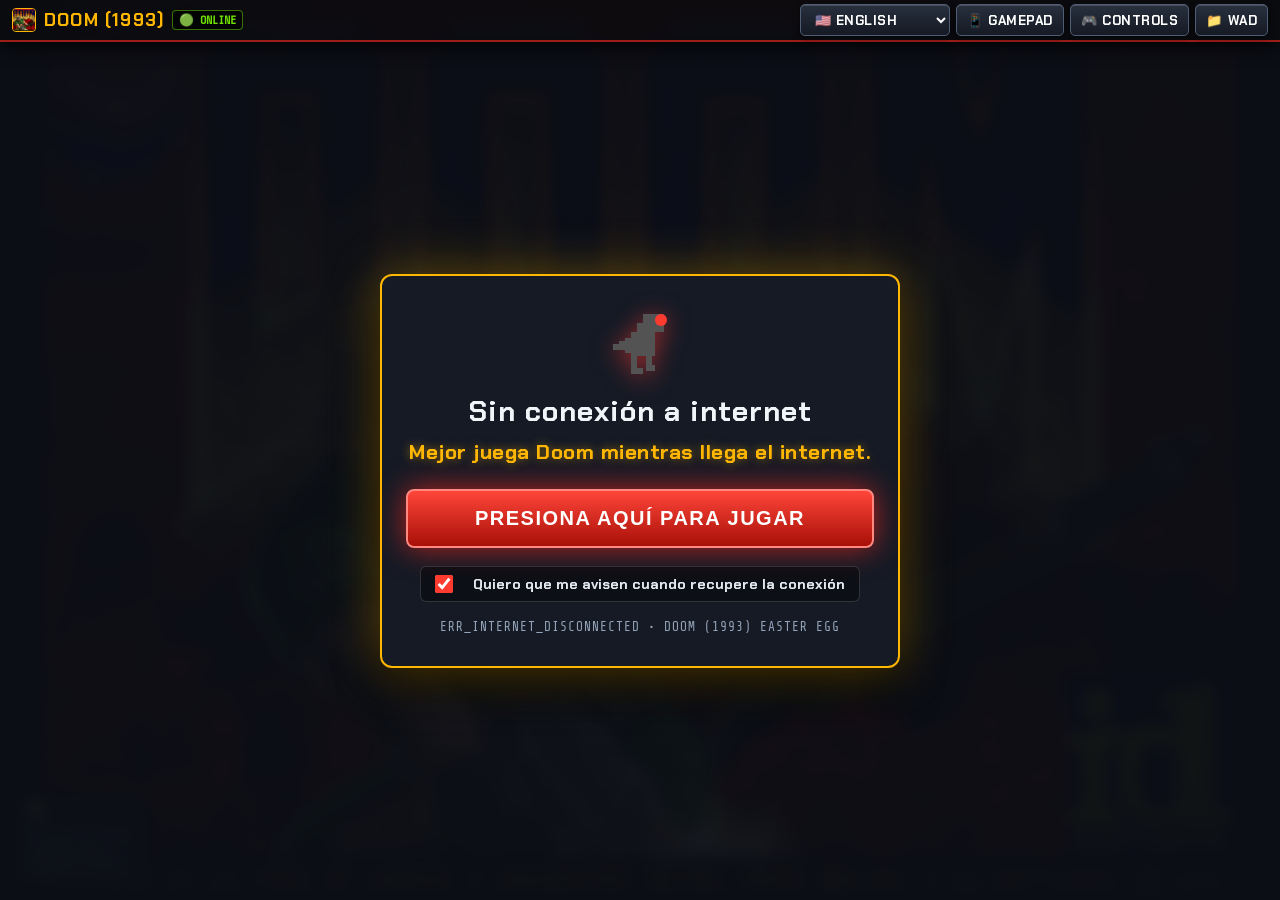
<file: index.html>
<!DOCTYPE html>
<html lang="es">
<head>
  <meta charset="UTF-8">
  <meta name="viewport" content="width=device-width, initial-scale=1.0, maximum-scale=1.0, user-scalable=no">
  <title>DOOM (1993) - Authentic Original FPS (Offline)</title>
  <meta name="description" content="Auténtico Doom original de 1993 en tu navegador. 100% Offline mediante WebAssembly con DOOM1.WAD Shareware oficial.">
  <meta name="theme-color" content="#000000">
  <link rel="icon" type="image/png" sizes="32x32" href="icons/icon-32.png">
  <link rel="manifest" href="manifest.webmanifest">
  <link rel="stylesheet" href="styles.css?v=1.0.5">
</head>
<body>

  <!-- Minimalist Clean Top Bar -->
  <header class="top-nav" id="topNav">
    <div class="nav-brand">
      <img src="icons/icon-32.png" alt="DOOM" class="nav-logo">
      <span class="nav-title" data-i18n="header_title">DOOM (1993)</span>
      <span id="connectionBadge" class="nav-badge online" data-i18n="status_online">🟢 EN LÍNEA</span>
    </div>

    <div class="nav-controls">
      <select id="langSelect" class="nav-select" aria-label="Idioma">
        <option value="es">🇪🇸 Español</option>
        <option value="en">🇺🇸 English</option>
        <option value="pt_BR">🇧🇷 Português</option>
        <option value="fr">🇫🇷 Français</option>
        <option value="de">🇩🇪 Deutsch</option>
        <option value="it">🇮🇹 Italiano</option>
        <option value="ja">🇯🇵 日本語</option>
        <option value="ko">🇰🇷 한국어</option>
        <option value="zh_CN">🇨🇳 简体中文</option>
      </select>
      <button id="btnToggleTouch" class="nav-btn" title="Mostrar/Ocultar Controles Táctiles">📱 <span data-i18n="toggle_touch">Gamepad</span></button>
      <button id="btnControls" class="nav-btn" title="Ver Controles">🎮 <span data-i18n="controls">Controles</span></button>
      <button id="btnLoadWad" class="nav-btn" title="Cargar WAD propio">📁 <span data-i18n="load_wad">WAD</span></button>
    </div>
  </header>

  <!-- Authentic Doom Canvas Container -->
  <main class="game-viewport">
    <!-- 1. Offline Dinosaur Easter Egg Landing Screen -->
    <div id="dinoLanding" class="dino-screen">
      <div class="dino-box">
        <div class="dino-icon-art">
          <svg width="72" height="72" viewBox="0 0 48 48" fill="none" xmlns="http://www.w3.org/2000/svg">
            <rect x="26" y="4" width="14" height="12" fill="#535353"/>
            <rect x="36" y="6" width="2" height="2" fill="#fff"/>
            <rect x="22" y="10" width="4" height="10" fill="#535353"/>
            <rect x="18" y="16" width="16" height="16" fill="#535353"/>
            <rect x="14" y="20" width="4" height="10" fill="#535353"/>
            <rect x="10" y="22" width="4" height="6" fill="#535353"/>
            <rect x="6" y="24" width="4" height="4" fill="#535353"/>
            <rect x="18" y="32" width="4" height="10" fill="#535353"/>
            <rect x="18" y="40" width="8" height="4" fill="#535353"/>
            <rect x="28" y="32" width="4" height="8" fill="#535353"/>
            <rect x="28" y="38" width="6" height="4" fill="#535353"/>
            <circle cx="38" cy="8" r="4" fill="#ff3b30"/>
          </svg>
        </div>
        <h1 class="dino-title" data-i18n="dino_title">Sin conexión a internet</h1>
        <p class="dino-subtitle" data-i18n="dino_subtitle">Mejor juega Doom mientras llega el internet.</p>
        <button id="btnDinoPlay" class="btn-dino-doom" data-i18n="dino_btn">Presiona aquí para jugar</button>
        
        <div class="dino-notify-option">
          <label class="dino-checkbox-label">
            <input type="checkbox" id="chkNotifyOnline" checked>
            <span class="chk-custom-box"></span>
            <span class="chk-text" data-i18n="dino_chk_notify">Quiero que me avisen cuando recupere la conexión</span>
          </label>
        </div>

        <p class="dino-error-tag">ERR_INTERNET_DISCONNECTED &bull; DOOM (1993) EASTER EGG</p>
      </div>
    </div>

    <!-- The Game Canvas (Rendered by Chocolate Doom WebAssembly) -->
    <canvas id="canvas" tabindex="1" oncontextmenu="event.preventDefault()"></canvas>

    <!-- Persistent Desktop HUD Escape/Mouse Release Note (Outside the 4:3 game area) -->
    <aside id="hudEscHint" class="hud-esc-hint">
      <div class="hud-hint-inner">
        <span class="hud-icon">💡</span>
        <span class="hud-text" data-i18n="hint_esc_mouse">Presiona ESC para salir del juego y habilitar tu mouse</span>
      </div>
    </aside>
  </main>

  <!-- Touch Overlay for Mobile / Tablets -->
  <div id="touchController" class="touch-overlay">
    <!-- Quick Keys Top -->
    <div class="touch-top-keys">
      <button class="t-btn t-small" data-key="Tab" data-i18n="touch_map">MAP</button>
      <button class="t-btn t-small" data-key="Escape" data-i18n="touch_esc">ESC</button>
      <button class="t-btn t-small" data-key="Digit1">1</button>
      <button class="t-btn t-small" data-key="Digit2">2</button>
      <button class="t-btn t-small" data-key="Digit3">3</button>
      <button class="t-btn t-small" data-key="Digit4">4</button>
      <button class="t-btn t-small" data-key="Digit5">5</button>
      <button class="t-btn t-small" data-key="Digit6">6</button>
      <button class="t-btn t-small" data-key="Digit7">7</button>
    </div>

    <div class="touch-controls-bottom-row">
      <!-- D-Pad Left -->
      <div class="touch-dpad">
        <button class="t-btn t-up" data-key="ArrowUp">▲</button>
        <button class="t-btn t-left" data-key="ArrowLeft">◀</button>
        <button class="t-btn t-enter" data-key="Enter">ENT</button>
        <button class="t-btn t-right" data-key="ArrowRight">▶</button>
        <button class="t-btn t-down" data-key="ArrowDown">▼</button>
      </div>

      <!-- Action Cluster Right -->
      <div class="touch-actions">
        <div class="touch-row">
          <button class="t-btn t-action t-run" data-key="ShiftLeft" data-i18n="touch_run">RUN</button>
          <button class="t-btn t-action t-use" data-key="Space" data-i18n="touch_use">USE</button>
        </div>
        <div class="touch-row">
          <button class="t-btn t-action t-fire" data-key="ControlLeft" data-i18n="touch_fire">FIRE</button>
        </div>
      </div>
    </div>
  </div>

  <!-- Controls Modal -->
  <div id="controlsModal" class="modal-backdrop hidden">
    <div class="modal-window">
      <div class="modal-header">
        <h2 data-i18n="controls_title">Controles Originales de DOOM (1993)</h2>
        <button id="btnCloseControls" class="modal-close-btn">&times;</button>
      </div>
      <div class="controls-table">
        <div class="ctrl-row"><span data-i18n="ctrl_move">Avanzar / Retroceder</span> <b data-i18n="ctrl_move_keys">W / S o ↑ / ↓</b></div>
        <div class="ctrl-row"><span data-i18n="ctrl_turn">Girar Izquierda / Derecha</span> <b data-i18n="ctrl_turn_keys">A / D o ← / → (o Mouse)</b></div>
        <div class="ctrl-row"><span data-i18n="ctrl_fire">Disparar Arma</span> <b data-i18n="ctrl_fire_keys">Ctrl Izquierdo o Clic Izquierdo</b></div>
        <div class="ctrl-row"><span data-i18n="ctrl_use">Abrir Puerta / Interruptor</span> <b data-i18n="ctrl_use_keys">Barra Espaciadora o Enter</b></div>
        <div class="ctrl-row"><span data-i18n="ctrl_run">Correr / Velocidad</span> <b data-i18n="ctrl_run_keys">Shift</b></div>
        <div class="ctrl-row"><span data-i18n="ctrl_weapons">Seleccionar Armas (1 - 7)</span> <b data-i18n="ctrl_weapons_keys">Teclas 1, 2, 3, 4, 5, 6, 7</b></div>
        <div class="ctrl-row"><span data-i18n="ctrl_map">Automapa</span> <b data-i18n="ctrl_map_keys">Tab</b></div>
        <div class="ctrl-row"><span data-i18n="ctrl_menu">Menú Principal de Doom</span> <b data-i18n="ctrl_menu_keys">Esc</b></div>
      </div>
      <p style="text-align: center; color: #888; font-size: 0.8rem; margin-top: 12px;" data-i18n="mouse_tip">💡 Haz clic sobre el lienzo del juego para activar el apuntado con Mouse (Pointer Lock).</p>
    </div>
  </div>

  <!-- Custom WAD Modal -->
  <div id="wadModal" class="modal-backdrop hidden">
    <div class="modal-window">
      <div class="modal-header">
        <h2 data-i18n="wad_modal_title">Cargar WAD Personalizado / Mods</h2>
        <button id="btnCloseWad" class="modal-close-btn">&times;</button>
      </div>
      <div id="dropTarget" class="wad-drop-box">
        <div style="font-size: 2.2rem; margin-bottom: 8px;">📦</div>
        <p style="font-weight: bold; margin-bottom: 4px;" data-i18n="wad_drag_text">Arrastra y suelta tu archivo .WAD aquí</p>
        <p style="font-size: 0.8rem; color: #888;" data-i18n="wad_drag_sub">Compatible con DOOM.WAD, DOOM2.WAD, TNT.WAD, PLUTONIA.WAD, SIGIL.WAD o PWADs.</p>
        <input type="file" id="wadFileInput" accept=".wad" style="display: none;">
      </div>
      <div style="display: flex; justify-content: space-between; align-items: center;">
        <button id="btnResetDefaultWad" class="nav-btn" data-i18n="restore_default_wad">Restaurar DOOM1.WAD</button>
        <button id="btnBrowseFile" class="nav-btn btn-highlight" data-i18n="browse_file">Explorar Archivo</button>
      </div>
    </div>
  </div>

  <!-- Connection Restored Notification Modal -->
  <div id="onlineAlertModal" class="modal-backdrop hidden">
    <div class="modal-window online-alert-box">
      <div style="font-size: 2.8rem; margin-bottom: 8px;">🌐⚡</div>
      <h2 style="color: #70e000; font-size: 1.4rem; margin-bottom: 8px;" data-i18n="online_alert_title">¡Conexión a Internet Recuperada!</h2>
      <p style="color: #cbd5e1; font-size: 0.95rem; line-height: 1.4; margin-bottom: 22px;" data-i18n="online_alert_desc">El internet ha vuelto. Hemos pausado tu partida para que no pierdas tu avance.</p>
      <div style="display: flex; gap: 10px; justify-content: center; flex-wrap: wrap;">
        <button id="btnStayInGame" class="nav-btn" data-i18n="stay_in_game">🎮 Seguir Jugando</button>
        <button id="btnReturnToSearch" class="nav-btn btn-highlight" data-i18n="return_to_search">🌐 Regresar a mi búsqueda</button>
      </div>
    </div>
  </div>

  <script src="app.js?v=1.0.5"></script>
</body>
</html>
</file>
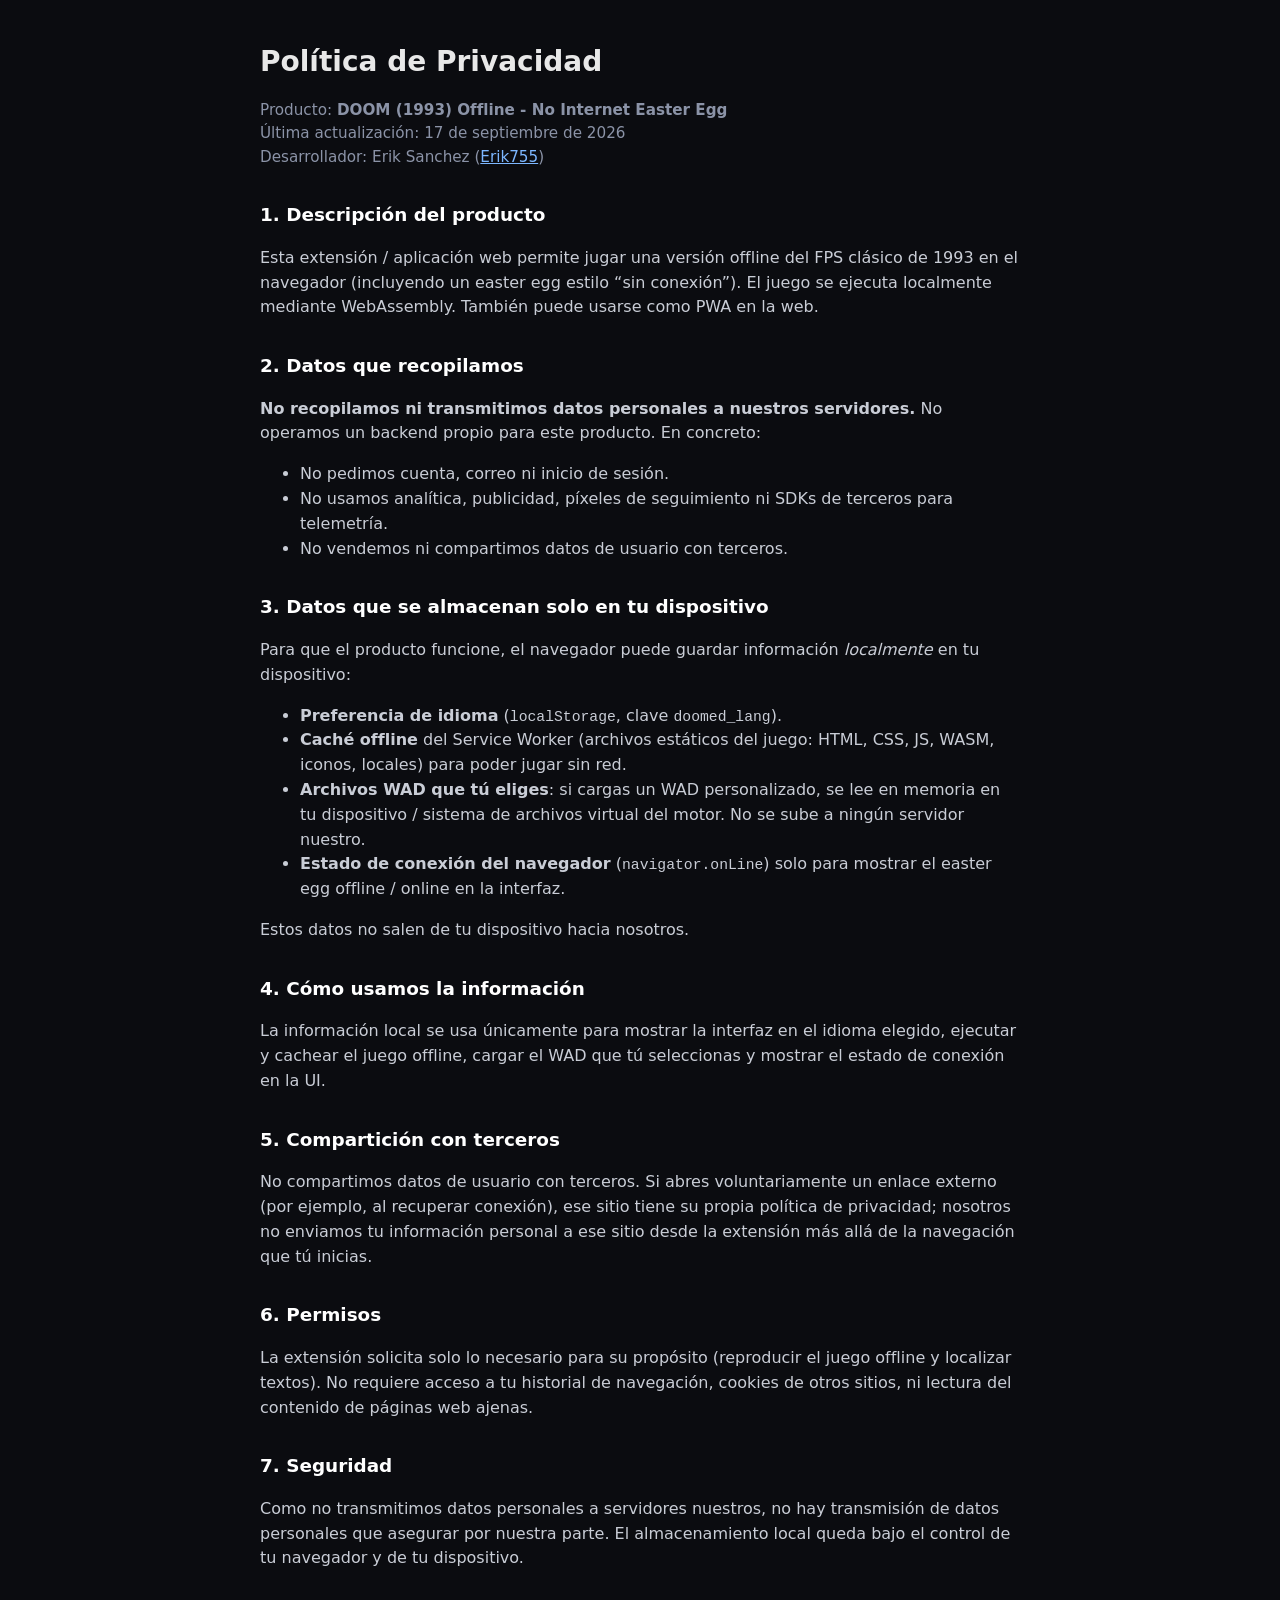
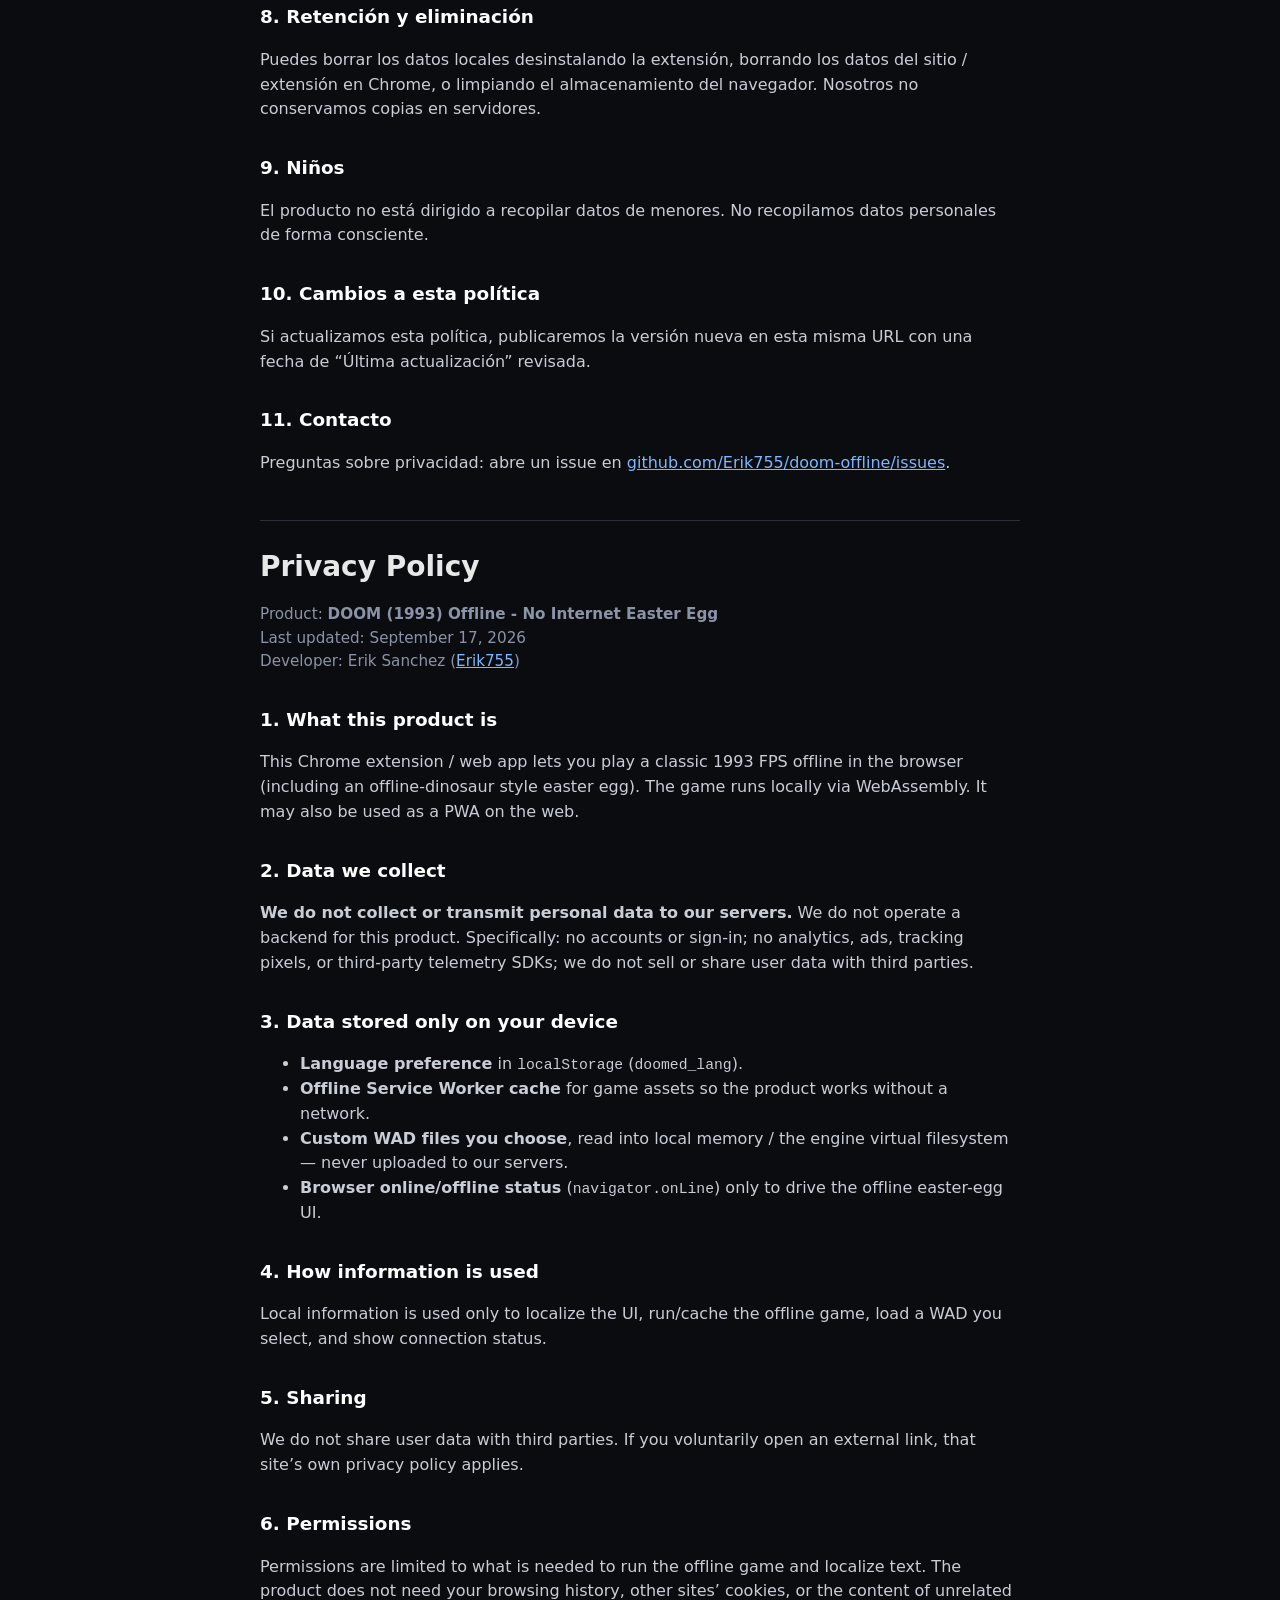
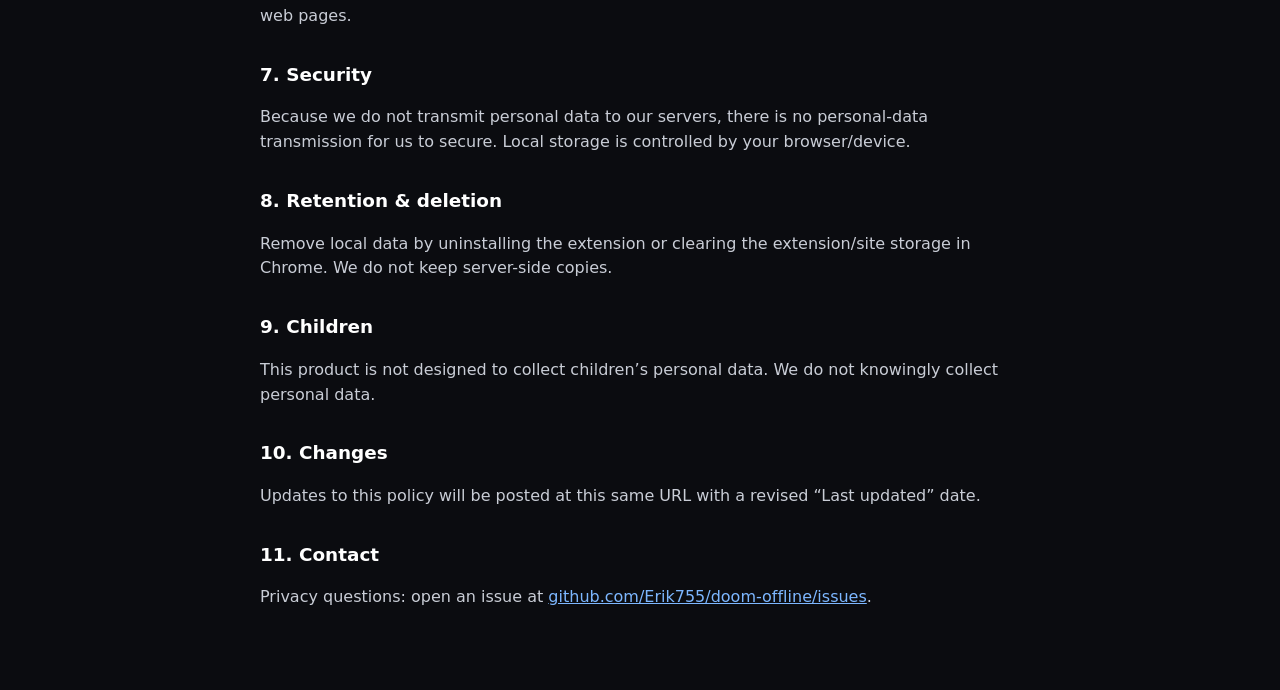
<file: privacy.html>
<!DOCTYPE html>
<html lang="es">
<head>
  <meta charset="UTF-8">
  <meta name="viewport" content="width=device-width, initial-scale=1.0">
  <title>Privacy Policy — DOOM (1993) Offline</title>
  <meta name="robots" content="index,follow">
  <style>
    :root { color-scheme: dark; }
    body { margin: 0; font-family: system-ui, -apple-system, Segoe UI, Roboto, sans-serif; background: #0b0c10; color: #e8e8e8; line-height: 1.55; }
    main { max-width: 760px; margin: 0 auto; padding: 2.5rem 1.25rem 4rem; }
    h1 { font-size: 1.75rem; margin: 0 0 0.35rem; }
    h2 { font-size: 1.15rem; margin: 2rem 0 0.6rem; color: #fff; }
    p, li { color: #c9cdd6; }
    .meta { color: #8b93a7; font-size: 0.95rem; margin-bottom: 1.5rem; }
    a { color: #7db7ff; }
    code { font-family: ui-monospace, SFMono-Regular, Menlo, Consolas, monospace; font-size: 0.92em; }
    .lang { margin-top: 2.75rem; padding-top: 1.5rem; border-top: 1px solid #2a2f3a; }
  </style>
</head>
<body>
  <main>
    <h1>Política de Privacidad</h1>
    <p class="meta">Producto: <strong>DOOM (1993) Offline - No Internet Easter Egg</strong><br>Última actualización: 17 de septiembre de 2026<br>Desarrollador: Erik Sanchez (<a href="https://github.com/Erik755">Erik755</a>)</p>

    <h2>1. Descripción del producto</h2>
    <p>Esta extensión / aplicación web permite jugar una versión offline del FPS clásico de 1993 en el navegador (incluyendo un easter egg estilo “sin conexión”). El juego se ejecuta localmente mediante WebAssembly. También puede usarse como PWA en la web.</p>

    <h2>2. Datos que recopilamos</h2>
    <p><strong>No recopilamos ni transmitimos datos personales a nuestros servidores.</strong> No operamos un backend propio para este producto. En concreto:</p>
    <ul>
      <li>No pedimos cuenta, correo ni inicio de sesión.</li>
      <li>No usamos analítica, publicidad, píxeles de seguimiento ni SDKs de terceros para telemetría.</li>
      <li>No vendemos ni compartimos datos de usuario con terceros.</li>
    </ul>

    <h2>3. Datos que se almacenan solo en tu dispositivo</h2>
    <p>Para que el producto funcione, el navegador puede guardar información <em>localmente</em> en tu dispositivo:</p>
    <ul>
      <li><strong>Preferencia de idioma</strong> (<code>localStorage</code>, clave <code>doomed_lang</code>).</li>
      <li><strong>Caché offline</strong> del Service Worker (archivos estáticos del juego: HTML, CSS, JS, WASM, iconos, locales) para poder jugar sin red.</li>
      <li><strong>Archivos WAD que tú eliges</strong>: si cargas un WAD personalizado, se lee en memoria en tu dispositivo / sistema de archivos virtual del motor. No se sube a ningún servidor nuestro.</li>
      <li><strong>Estado de conexión del navegador</strong> (<code>navigator.onLine</code>) solo para mostrar el easter egg offline / online en la interfaz.</li>
    </ul>
    <p>Estos datos no salen de tu dispositivo hacia nosotros.</p>

    <h2>4. Cómo usamos la información</h2>
    <p>La información local se usa únicamente para mostrar la interfaz en el idioma elegido, ejecutar y cachear el juego offline, cargar el WAD que tú seleccionas y mostrar el estado de conexión en la UI.</p>

    <h2>5. Compartición con terceros</h2>
    <p>No compartimos datos de usuario con terceros. Si abres voluntariamente un enlace externo (por ejemplo, al recuperar conexión), ese sitio tiene su propia política de privacidad; nosotros no enviamos tu información personal a ese sitio desde la extensión más allá de la navegación que tú inicias.</p>

    <h2>6. Permisos</h2>
    <p>La extensión solicita solo lo necesario para su propósito (reproducir el juego offline y localizar textos). No requiere acceso a tu historial de navegación, cookies de otros sitios, ni lectura del contenido de páginas web ajenas.</p>

    <h2>7. Seguridad</h2>
    <p>Como no transmitimos datos personales a servidores nuestros, no hay transmisión de datos personales que asegurar por nuestra parte. El almacenamiento local queda bajo el control de tu navegador y de tu dispositivo.</p>

    <h2>8. Retención y eliminación</h2>
    <p>Puedes borrar los datos locales desinstalando la extensión, borrando los datos del sitio / extensión en Chrome, o limpiando el almacenamiento del navegador. Nosotros no conservamos copias en servidores.</p>

    <h2>9. Niños</h2>
    <p>El producto no está dirigido a recopilar datos de menores. No recopilamos datos personales de forma consciente.</p>

    <h2>10. Cambios a esta política</h2>
    <p>Si actualizamos esta política, publicaremos la versión nueva en esta misma URL con una fecha de “Última actualización” revisada.</p>

    <h2>11. Contacto</h2>
    <p>Preguntas sobre privacidad: abre un issue en <a href="https://github.com/Erik755/doom-offline/issues">github.com/Erik755/doom-offline/issues</a>.</p>

    <div class="lang">
      <h1>Privacy Policy</h1>
      <p class="meta">Product: <strong>DOOM (1993) Offline - No Internet Easter Egg</strong><br>Last updated: September 17, 2026<br>Developer: Erik Sanchez (<a href="https://github.com/Erik755">Erik755</a>)</p>

      <h2>1. What this product is</h2>
      <p>This Chrome extension / web app lets you play a classic 1993 FPS offline in the browser (including an offline-dinosaur style easter egg). The game runs locally via WebAssembly. It may also be used as a PWA on the web.</p>

      <h2>2. Data we collect</h2>
      <p><strong>We do not collect or transmit personal data to our servers.</strong> We do not operate a backend for this product. Specifically: no accounts or sign-in; no analytics, ads, tracking pixels, or third-party telemetry SDKs; we do not sell or share user data with third parties.</p>

      <h2>3. Data stored only on your device</h2>
      <ul>
        <li><strong>Language preference</strong> in <code>localStorage</code> (<code>doomed_lang</code>).</li>
        <li><strong>Offline Service Worker cache</strong> for game assets so the product works without a network.</li>
        <li><strong>Custom WAD files you choose</strong>, read into local memory / the engine virtual filesystem — never uploaded to our servers.</li>
        <li><strong>Browser online/offline status</strong> (<code>navigator.onLine</code>) only to drive the offline easter-egg UI.</li>
      </ul>

      <h2>4. How information is used</h2>
      <p>Local information is used only to localize the UI, run/cache the offline game, load a WAD you select, and show connection status.</p>

      <h2>5. Sharing</h2>
      <p>We do not share user data with third parties. If you voluntarily open an external link, that site’s own privacy policy applies.</p>

      <h2>6. Permissions</h2>
      <p>Permissions are limited to what is needed to run the offline game and localize text. The product does not need your browsing history, other sites’ cookies, or the content of unrelated web pages.</p>

      <h2>7. Security</h2>
      <p>Because we do not transmit personal data to our servers, there is no personal-data transmission for us to secure. Local storage is controlled by your browser/device.</p>

      <h2>8. Retention & deletion</h2>
      <p>Remove local data by uninstalling the extension or clearing the extension/site storage in Chrome. We do not keep server-side copies.</p>

      <h2>9. Children</h2>
      <p>This product is not designed to collect children’s personal data. We do not knowingly collect personal data.</p>

      <h2>10. Changes</h2>
      <p>Updates to this policy will be posted at this same URL with a revised “Last updated” date.</p>

      <h2>11. Contact</h2>
      <p>Privacy questions: open an issue at <a href="https://github.com/Erik755/doom-offline/issues">github.com/Erik755/doom-offline/issues</a>.</p>
    </div>
  </main>
</body>
</html>
</file>
<file: styles.css>
@import url('https://fonts.googleapis.com/css2?family=Chakra+Petch:wght@700;900&family=Share+Tech+Mono&display=swap');

* {
  box-sizing: border-box;
  margin: 0;
  padding: 0;
  -webkit-user-select: none;
  user-select: none;
}

html, body {
  width: 100vw;
  height: 100vh;
  overflow: hidden;
  background-color: #000000;
  color: #ffffff;
  font-family: 'Chakra Petch', system-ui, sans-serif;
}

body {
  display: flex;
  flex-direction: column;
  align-items: center;
  justify-content: flex-start;
  background: #000 url('doom-cover.png') no-repeat center center fixed;
  background-size: cover;
  position: relative;
}

.hidden {
  display: none !important;
}

body::after {
  content: "";
  position: fixed;
  inset: 0;
  background: radial-gradient(circle at center, rgba(0, 0, 0, 0.25) 0%, rgba(0, 0, 0, 0.8) 100%);
  pointer-events: none;
  z-index: 0;
}

/* ==========================================================================
   1. Header / Navigation Bar (Ultra Compact)
   ========================================================================== */
header.top-nav {
  position: absolute;
  top: 0;
  left: 0;
  right: 0;
  height: 42px;
  display: flex;
  align-items: center;
  justify-content: space-between;
  padding: 0 12px;
  background: rgba(10, 12, 16, 0.94);
  backdrop-filter: blur(12px);
  border-bottom: 2px solid rgba(255, 42, 30, 0.6);
  box-shadow: 0 4px 20px rgba(0, 0, 0, 0.9);
  z-index: 100;
  gap: 8px;
}

.nav-brand {
  display: flex;
  align-items: center;
  gap: 8px;
  flex-shrink: 0;
}

.nav-logo {
  width: 24px;
  height: 24px;
  border-radius: 4px;
  border: 1px solid #ffb703;
}

.nav-title {
  font-weight: 900;
  font-size: 1.1rem;
  letter-spacing: 1.2px;
  color: #ffb703;
  text-transform: uppercase;
}

.nav-badge {
  font-family: 'Share Tech Mono', monospace;
  font-size: 0.75rem;
  font-weight: bold;
  padding: 2px 6px;
  border-radius: 4px;
  background: rgba(0, 0, 0, 0.7);
  border: 1px solid #444;
}

.nav-badge.online {
  color: #70e000;
  border-color: rgba(112, 224, 0, 0.5);
}

.nav-badge.offline {
  color: #ff3b30;
  border-color: #ff3b30;
  background: rgba(255, 59, 48, 0.2);
}

.nav-controls {
  display: flex;
  align-items: center;
  gap: 6px;
  flex-wrap: nowrap;
}

/* High-Contrast Navigation Buttons */
.nav-btn, .nav-select {
  background: linear-gradient(180deg, #28303e 0%, #151a24 100%);
  color: #ffffff;
  border: 1.5px solid #4f5d75;
  padding: 4px 10px;
  min-height: 32px;
  border-radius: 5px;
  font-family: 'Chakra Petch', sans-serif;
  font-size: 0.82rem;
  font-weight: 800;
  letter-spacing: 0.5px;
  text-transform: uppercase;
  cursor: pointer;
  display: inline-flex;
  align-items: center;
  gap: 5px;
  box-shadow: 0 2px 6px rgba(0, 0, 0, 0.6), inset 0 1px 0 rgba(255, 255, 255, 0.15);
  transition: all 0.15s ease;
}

.nav-btn:hover, .nav-select:hover {
  background: linear-gradient(180deg, #374358 0%, #1f2737 100%);
  border-color: #ffb703;
  color: #ffb703;
  transform: translateY(-1px);
  box-shadow: 0 4px 12px rgba(255, 183, 3, 0.35);
}

.nav-btn:active {
  transform: translateY(1px);
}

.btn-highlight {
  background: linear-gradient(180deg, #ff453a 0%, #b8140a 100%);
  border-color: #ff8880;
  color: #fff !important;
  font-weight: 900;
}

/* ==========================================================================
   2. Desktop / Default Game Viewport
   ========================================================================== */
@media (min-width: 769px) {
  main.game-viewport {
    position: absolute;
    top: 42px;
    left: 0;
    right: 0;
    bottom: 0;
    display: flex;
    align-items: center;
    justify-content: center;
    background: transparent;
    overflow: hidden;
    z-index: 10;
    padding: 0px 2px;
  }

  canvas#canvas {
    display: block;
    border: 0px none;
    background-color: #000;
    image-rendering: pixelated;
    image-rendering: crisp-edges;
    outline: none;
    cursor: crosshair;
    box-shadow: 0 0 45px rgba(0, 0, 0, 0.95);
    
    max-width: 100vw !important;
    max-height: calc(100vh - 44px) !important;
    width: auto !important;
    height: auto !important;
    aspect-ratio: 4 / 3 !important;
    object-fit: contain !important;
  }
}

/* ==========================================================================
   Dinosaur Easter Egg Landing Screen
   ========================================================================== */
.dino-screen {
  position: absolute;
  inset: 0;
  display: flex;
  align-items: center;
  justify-content: center;
  background: rgba(13, 16, 23, 0.92);
  backdrop-filter: blur(8px);
  z-index: 60;
  transition: opacity 0.25s ease;
}

.dino-screen.hidden {
  display: none !important;
}

.dino-box {
  max-width: 520px;
  width: 92%;
  background: rgba(22, 27, 38, 0.95);
  border: 2px solid #ffb703;
  border-radius: 12px;
  padding: 32px 24px;
  text-align: center;
  box-shadow: 0 0 50px rgba(255, 183, 3, 0.35), 0 20px 40px rgba(0, 0, 0, 0.9);
}

.dino-icon-art {
  margin-bottom: 12px;
  display: flex;
  justify-content: center;
  filter: drop-shadow(0 4px 12px rgba(255, 59, 48, 0.6));
  animation: dinoBounce 1.5s infinite alternate ease-in-out;
}

@keyframes dinoBounce {
  0% { transform: translateY(0); }
  100% { transform: translateY(-8px); }
}

.dino-title {
  font-size: 1.8rem;
  font-weight: 900;
  letter-spacing: 1px;
  color: #f1f5f9;
  margin-bottom: 8px;
}

.dino-subtitle {
  font-size: 1.3rem;
  font-weight: 800;
  color: #ffb703;
  letter-spacing: 0.5px;
  margin-bottom: 24px;
  text-shadow: 0 0 10px rgba(255, 183, 3, 0.5);
}

.btn-dino-doom {
  width: 100%;
  padding: 16px;
  font-size: 1.25rem;
  font-weight: 900;
  letter-spacing: 1.5px;
  color: #fff;
  background: linear-gradient(180deg, #ff453a 0%, #a81007 100%);
  border: 2px solid #ff8880;
  border-radius: 8px;
  cursor: pointer;
  box-shadow: 0 0 30px rgba(255, 42, 30, 0.7);
  transition: all 0.15s ease;
  text-transform: uppercase;
}

.btn-dino-doom:hover {
  background: linear-gradient(180deg, #ff5c52 0%, #c4180e 100%);
  transform: scale(1.02);
  box-shadow: 0 0 40px rgba(255, 42, 30, 0.9);
}

.dino-notify-option {
  margin-top: 18px;
  display: flex;
  justify-content: center;
  align-items: center;
}

.dino-checkbox-label {
  display: inline-flex;
  align-items: center;
  gap: 10px;
  cursor: pointer;
  background: rgba(0, 0, 0, 0.4);
  padding: 8px 14px;
  border-radius: 6px;
  border: 1px solid rgba(255, 255, 255, 0.15);
  transition: all 0.15s ease;
}

.dino-checkbox-label:hover {
  border-color: #ffb703;
  background: rgba(255, 183, 3, 0.1);
}

.dino-checkbox-label input[type="checkbox"] {
  width: 18px;
  height: 18px;
  accent-color: #ff3b30;
  cursor: pointer;
}

.dino-checkbox-label .chk-text {
  font-size: 0.9rem;
  font-weight: bold;
  color: #e2e8f0;
}

.dino-rotate-notice {
  display: none;
  margin-top: 14px;
  padding: 8px 12px;
  background: rgba(255, 183, 3, 0.15);
  border: 1.5px dashed #ffb703;
  border-radius: 6px;
  color: #ffe285;
  font-size: 0.82rem;
  font-weight: 600;
  align-items: center;
  justify-content: center;
  gap: 8px;
  animation: pulseRotate 2s infinite ease-in-out;
}

@keyframes pulseRotate {
  0%, 100% { transform: scale(1); opacity: 0.9; }
  50% { transform: scale(1.02); opacity: 1; border-color: #ff3b30; }
}

@media (max-width: 900px) and (orientation: portrait) {
  .dino-rotate-notice {
    display: flex;
  }
}

.online-alert-box {
  border-color: #70e000 !important;
  box-shadow: 0 0 50px rgba(112, 224, 0, 0.4), 0 20px 40px rgba(0, 0, 0, 0.9) !important;
  text-align: center;
}

.dino-error-tag {
  font-family: 'Share Tech Mono', monospace;
  font-size: 0.8rem;
  color: #94a3b8;
  margin-top: 18px;
  letter-spacing: 1px;
}

/* Persistent HUD Escape Hint (Outside 4:3 Game Canvas) */
.hud-esc-hint {
  position: fixed;
  bottom: 16px;
  left: 16px;
  max-width: 135px;
  background: rgba(13, 16, 23, 0.88);
  backdrop-filter: blur(8px);
  border: 1px solid rgba(255, 183, 3, 0.35);
  border-radius: 8px;
  padding: 8px 10px;
  color: #f1f5f9;
  font-size: 0.78rem;
  line-height: 1.35;
  box-shadow: 0 6px 20px rgba(0, 0, 0, 0.7), 0 0 10px rgba(255, 183, 3, 0.1);
  z-index: 35;
  pointer-events: none;
  user-select: none;
  transition: opacity 0.25s ease;
}

.hud-hint-inner {
  display: flex;
  flex-direction: column;
  gap: 4px;
}

.hud-icon {
  font-size: 0.95rem;
}

.hud-text {
  color: #cbd5e1;
  font-size: 0.75rem;
}

.hud-text kbd {
  display: inline-block;
  background: #1e293b;
  color: #ffb703;
  border: 1px solid #475569;
  border-radius: 3px;
  padding: 0 4px;
  font-weight: bold;
  font-family: 'Share Tech Mono', monospace;
}

@media (max-width: 800px) {
  .hud-esc-hint {
    display: none; /* Hide on mobile/tablet viewports where touch controls are used */
  }
}

/* Start Prompt Modal */
.start-banner {
  position: absolute;
  inset: 0;
  display: flex;
  align-items: center;
  justify-content: center;
  background: rgba(0, 0, 0, 0.65);
  backdrop-filter: blur(4px);
  z-index: 50;
}

.start-banner.hidden {
  display: none !important;
}

.start-box {
  max-width: 480px;
  width: 90%;
  background: rgba(17, 20, 28, 0.94);
  backdrop-filter: blur(12px);
  border: 2px solid #ff2a1e;
  border-radius: 10px;
  padding: 26px;
  text-align: center;
  box-shadow: 0 0 50px rgba(255, 42, 30, 0.5), 0 20px 40px rgba(0, 0, 0, 0.9);
}

.doom-logo-text {
  font-size: 3.4rem;
  font-weight: 900;
  letter-spacing: 4px;
  background: linear-gradient(180deg, #fff 0%, #ffcc00 40%, #ff2a1e 100%);
  -webkit-background-clip: text;
  -webkit-text-fill-color: transparent;
  filter: drop-shadow(0 2px 8px rgba(255, 42, 30, 0.8));
  margin-bottom: 6px;
}

.doom-subtext {
  color: #cbd5e1;
  font-size: 0.9rem;
  margin-bottom: 22px;
}

.btn-start-doom {
  width: 100%;
  padding: 16px;
  font-size: 1.25rem;
  font-weight: 900;
  letter-spacing: 1.5px;
  color: #fff;
  background: linear-gradient(180deg, #ff3b30 0%, #a81007 100%);
  border: 1.5px solid #ff7b73;
  border-radius: 8px;
  cursor: pointer;
  box-shadow: 0 0 25px rgba(255, 42, 30, 0.65);
  transition: all 0.15s ease;
}

.btn-start-doom:hover {
  background: linear-gradient(180deg, #ff5247 0%, #c4180e 100%);
  transform: scale(1.02);
}

.doom-hint {
  font-size: 0.8rem;
  color: #94a3b8;
  margin-top: 14px;
}

/* ==========================================================================
   3. Landscape Touch Layout (Optional Overlay)
   ========================================================================== */
.touch-overlay {
  position: fixed;
  inset: 0;
  pointer-events: none;
  z-index: 80;
}

@media (min-width: 769px) {
  .touch-overlay.hidden-touch,
  body:has(#dinoLanding:not(.hidden)) #touchController {
    display: none !important;
  }
}

.touch-dpad {
  position: absolute;
  left: 16px;
  bottom: 20px;
  width: 195px;
  height: 195px;
  display: grid;
  grid-template-columns: repeat(3, 1fr);
  grid-template-rows: repeat(3, 1fr);
  gap: 7px;
  pointer-events: auto;
}

.t-btn {
  background: rgba(28, 34, 46, 0.92);
  backdrop-filter: blur(8px);
  border: 1.5px solid rgba(255, 255, 255, 0.35);
  border-radius: 10px;
  color: #fff;
  font-weight: 900;
  font-size: 1.4rem;
  display: flex;
  align-items: center;
  justify-content: center;
  touch-action: none;
  box-shadow: 0 4px 12px rgba(0,0,0,0.7);
}

.t-btn:active, .t-btn.pressed {
  background: #ffb703;
  color: #000;
  transform: scale(0.92);
}

.t-up { grid-column: 2; grid-row: 1; }
.t-left { grid-column: 1; grid-row: 2; }
.t-enter { grid-column: 2; grid-row: 2; font-size: 0.9rem; }
.t-right { grid-column: 3; grid-row: 2; }
.t-down { grid-column: 2; grid-row: 3; }

.touch-top-keys {
  position: absolute;
  top: 56px;
  right: 16px;
  display: flex;
  gap: 6px;
  pointer-events: auto;
  flex-wrap: wrap;
  max-width: 340px;
  justify-content: flex-end;
}

.t-small {
  padding: 8px 12px;
  font-size: 0.8rem;
}

.touch-actions {
  position: absolute;
  right: 16px;
  bottom: 20px;
  display: flex;
  flex-direction: column;
  align-items: flex-end;
  gap: 12px;
  pointer-events: auto;
}

.touch-row {
  display: flex;
  gap: 12px;
}

.t-action {
  width: 74px;
  height: 74px;
  border-radius: 50%;
  font-size: 0.95rem;
}

.t-fire {
  width: 95px;
  height: 95px;
  background: radial-gradient(circle, #ff453a 0%, #b8140a 100%);
  border: 2.5px solid #ff8880;
  color: #fff;
  font-size: 1.15rem;
  box-shadow: 0 0 25px rgba(255, 42, 30, 0.75);
}

.t-fire:active, .t-fire.pressed {
  background: #fff;
  color: #ff2a1e;
}

.t-use {
  background: radial-gradient(circle, #ffb703 0%, #c28700 100%);
  border: 2px solid #ffe285;
  color: #000;
}

.t-run {
  background: radial-gradient(circle, #00f0ff 0%, #008899 100%);
  border: 2px solid #7df7ff;
  color: #000;
}

/* ==========================================================================
   4. VERTICAL / PORTRAIT ANDROID & MOBILE LAYOUT
   (Top: Full-Width 4:3 Game Screen | Bottom: Dedicated Ergonomic Gamepad Console)
   ========================================================================== */
@media (max-width: 768px) and (orientation: portrait), (max-width: 580px) {
  body {
    height: 100vh;
    height: 100dvh;
    display: flex;
    flex-direction: column;
    overflow: hidden;
    background: #000;
  }

  header.top-nav {
    position: relative;
    height: 36px;
    padding: 0 8px;
    flex-shrink: 0;
    gap: 4px;
  }

  .nav-title {
    display: none;
  }

  .nav-brand {
    gap: 4px;
  }

  .nav-logo {
    width: 20px;
    height: 20px;
  }

  .nav-btn, .nav-select {
    padding: 2px 6px;
    min-height: 26px;
    font-size: 0.72rem;
    gap: 2px;
  }

  /* TOP HALF: Game Screen at DOOM native 16:10 (320×200) aspect ratio — zero black bars */
  main.game-viewport {
    position: relative !important;
    top: 0 !important;
    left: 0 !important;
    right: 0 !important;
    bottom: auto !important;
    flex: none !important;
    width: 100vw !important;
    height: 62.5vw !important;
    max-height: 62.5vw !important;
    min-height: 62.5vw !important;
    aspect-ratio: 16 / 10 !important;
    padding: 0 !important;
    margin: 0 !important;
    display: block !important;
    background: #000 !important;
    overflow: hidden !important;
  }

  body main.game-viewport canvas#canvas,
  body canvas#canvas,
  canvas#canvas {
    width: 100% !important;
    height: 100% !important;
    max-width: 100% !important;
    max-height: 100% !important;
    min-width: 100% !important;
    min-height: 100% !important;
    object-fit: fill !important;
    image-rendering: pixelated;
    image-rendering: crisp-edges;
    display: block !important;
    margin: 0 !important;
    padding: 0 !important;
  }

  /* In vertical portrait mode, fit dinoLanding snugly inside the top viewport */
  .dino-screen {
    position: absolute;
    inset: 0;
    background: rgba(10, 12, 16, 0.96);
    display: flex;
    align-items: center;
    justify-content: center;
    padding: 6px;
    z-index: 60;
  }

  .dino-box {
    max-width: 96%;
    width: 100%;
    padding: 10px 12px;
    border-width: 1.5px;
    border-radius: 8px;
    box-shadow: 0 0 25px rgba(255, 183, 3, 0.3);
  }

  .dino-icon-art {
    margin-bottom: 2px;
  }

  .dino-icon-art svg {
    width: 28px;
    height: 28px;
  }

  .dino-title {
    font-size: 1.05rem;
    margin-bottom: 2px;
    letter-spacing: 0.5px;
  }

  .dino-subtitle {
    font-size: 0.82rem;
    margin-bottom: 8px;
  }

  .btn-dino-doom {
    padding: 8px 12px;
    font-size: 0.92rem;
    letter-spacing: 1px;
    border-radius: 6px;
  }

  .dino-notify-option {
    margin-top: 6px;
  }

  .dino-checkbox-label {
    padding: 3px 8px;
    gap: 6px;
  }

  .dino-checkbox-label .chk-text {
    font-size: 0.7rem;
  }

  .dino-rotate-notice {
    display: none !important;
  }

  .dino-error-tag {
    display: none;
  }

  .hud-esc-hint {
    display: none !important;
  }

  /* BOTTOM HALF: Dedicated tactile arcade controller console */
  .touch-overlay:not(.hidden-touch) {
    position: relative;
    inset: auto;
    flex: 1;
    min-height: 0;
    width: 100%;
    display: flex !important;
    flex-direction: column;
    justify-content: space-between;
    background: linear-gradient(180deg, #181d28 0%, #0a0d12 100%);
    border-top: 3px solid #ff2a1e;
    box-shadow: 0 -10px 25px rgba(0, 0, 0, 0.95);
    padding: 6px 8px 12px 8px;
    pointer-events: auto;
  }

  .touch-top-keys {
    position: relative;
    top: 0;
    right: 0;
    width: 100%;
    max-width: 100%;
    display: flex;
    justify-content: space-between;
    gap: 3px;
    margin-bottom: 4px;
  }

  .t-small {
    flex: 1;
    padding: 7px 1px;
    font-size: 0.72rem;
    font-weight: bold;
    border-radius: 4px;
    text-align: center;
    background: rgba(36, 44, 58, 0.95);
    border-color: #4f5d75;
    min-height: 30px;
  }

  /* Bottom Controls: D-Pad Left & Actions Right */
  .touch-controls-bottom-row {
    display: flex;
    justify-content: space-between;
    align-items: center;
    width: 100%;
    flex: 1;
    padding: 0 4px;
    gap: 8px;
  }

  .touch-dpad {
    position: relative;
    left: 0;
    bottom: 0;
    width: min(200px, 48vw);
    height: min(200px, 48vw);
    display: grid;
    grid-template-columns: repeat(3, 1fr);
    grid-template-rows: repeat(3, 1fr);
    gap: 6px;
  }

  .touch-dpad .t-btn {
    font-size: 1.4rem;
    border-radius: 8px;
    width: 100%;
    height: 100%;
    min-width: 0;
    min-height: 0;
  }

  .touch-actions {
    position: relative;
    right: 0;
    bottom: 0;
    display: flex;
    flex-direction: column;
    align-items: center;
    justify-content: center;
    gap: 10px;
    width: min(180px, 48vw);
  }

  .touch-actions .touch-row {
    display: flex;
    gap: 8px;
    align-items: center;
    justify-content: center;
    width: 100%;
  }

  .t-action {
    font-weight: 900;
  }

  .t-run, .t-use {
    flex: 1;
    height: 52px;
    font-size: 0.95rem;
    border-radius: 10px;
  }

  .t-fire {
    width: 100px;
    height: 100px;
    font-size: 1.4rem;
    border-radius: 50%;
    box-shadow: 0 0 25px rgba(255, 42, 30, 0.7);
  }
}

/* Modals */
.modal-backdrop {
  position: fixed;
  inset: 0;
  background: rgba(0, 0, 0, 0.85);
  backdrop-filter: blur(8px);
  display: flex;
  align-items: center;
  justify-content: center;
  z-index: 200;
  padding: 16px;
}

.modal-backdrop.hidden {
  display: none !important;
}

.modal-window {
  max-width: 500px;
  width: 100%;
  background: #11141c;
  border: 2px solid #ffb703;
  border-radius: 8px;
  padding: 20px;
  box-shadow: 0 0 30px rgba(255, 183, 3, 0.3);
}

.modal-header {
  display: flex;
  align-items: center;
  justify-content: space-between;
  margin-bottom: 14px;
}

.modal-header h2 {
  font-size: 1.1rem;
  color: #ffb703;
  text-transform: uppercase;
}

.modal-close-btn {
  background: none;
  border: none;
  color: #888;
  font-size: 1.6rem;
  cursor: pointer;
}

.modal-close-btn:hover {
  color: #fff;
}

.controls-table {
  display: flex;
  flex-direction: column;
  gap: 6px;
}

.ctrl-row {
  display: flex;
  justify-content: space-between;
  background: rgba(0, 0, 0, 0.4);
  padding: 6px 10px;
  border-radius: 4px;
  font-size: 0.82rem;
}

.ctrl-row b {
  color: #00f0ff;
  font-family: 'Share Tech Mono', monospace;
}

.wad-drop-box {
  border: 2px dashed #ffb703;
  border-radius: 6px;
  padding: 24px;
  text-align: center;
  background: rgba(255, 183, 3, 0.05);
  cursor: pointer;
  margin-bottom: 14px;
}

.wad-drop-box:hover, .wad-drop-box.active {
  background: rgba(255, 183, 3, 0.15);
  border-color: #fff;
}

/* First Visit Offline Saving Modal */
.first-visit-card {
  max-width: 440px;
  text-align: center;
  border-color: #00f0ff !important;
  box-shadow: 0 0 40px rgba(0, 240, 255, 0.3), 0 20px 45px rgba(0, 0, 0, 0.95) !important;
  padding: 24px 20px;
}

.first-visit-icon {
  font-size: 2.8rem;
  margin-bottom: 8px;
  animation: pulseRotate 2.5s infinite ease-in-out;
}

.first-visit-title {
  color: #00f0ff;
  font-size: 1.25rem;
  font-weight: 800;
  margin-bottom: 10px;
  line-height: 1.3;
}

.first-visit-desc {
  color: #cbd5e1;
  font-size: 0.9rem;
  line-height: 1.45;
  margin-bottom: 20px;
}

.first-visit-actions {
  display: flex;
  flex-direction: column;
  gap: 10px;
}

.btn-save-offline {
  width: 100%;
  padding: 12px 16px;
  border-radius: 6px;
  font-family: 'Chakra Petch', sans-serif;
  font-size: 0.95rem;
  font-weight: 800;
  text-transform: uppercase;
  cursor: pointer;
  transition: all 0.15s ease;
}

.btn-save-offline.primary {
  background: linear-gradient(180deg, #00f0ff 0%, #008899 100%);
  border: 1.5px solid #7df7ff;
  color: #000;
  box-shadow: 0 0 20px rgba(0, 240, 255, 0.4);
}

.btn-save-offline.primary:hover {
  background: #fff;
  color: #000;
}

.btn-save-offline.secondary {
  background: rgba(255, 255, 255, 0.08);
  border: 1px solid rgba(255, 255, 255, 0.2);
  color: #94a3b8;
}

.btn-save-offline.secondary:hover {
  background: rgba(255, 255, 255, 0.15);
  color: #fff;
}

.save-status-indicator {
  margin-top: 14px;
  display: flex;
  align-items: center;
  justify-content: center;
  gap: 8px;
  color: #70e000;
  font-size: 0.85rem;
  font-weight: 600;
}

.save-spinner {
  width: 16px;
  height: 16px;
  border: 2px solid rgba(112, 224, 0, 0.3);
  border-top-color: #70e000;
  border-radius: 50%;
  animation: spin 0.8s linear infinite;
}

@keyframes spin {
  to { transform: rotate(360deg); }
}
</file>
